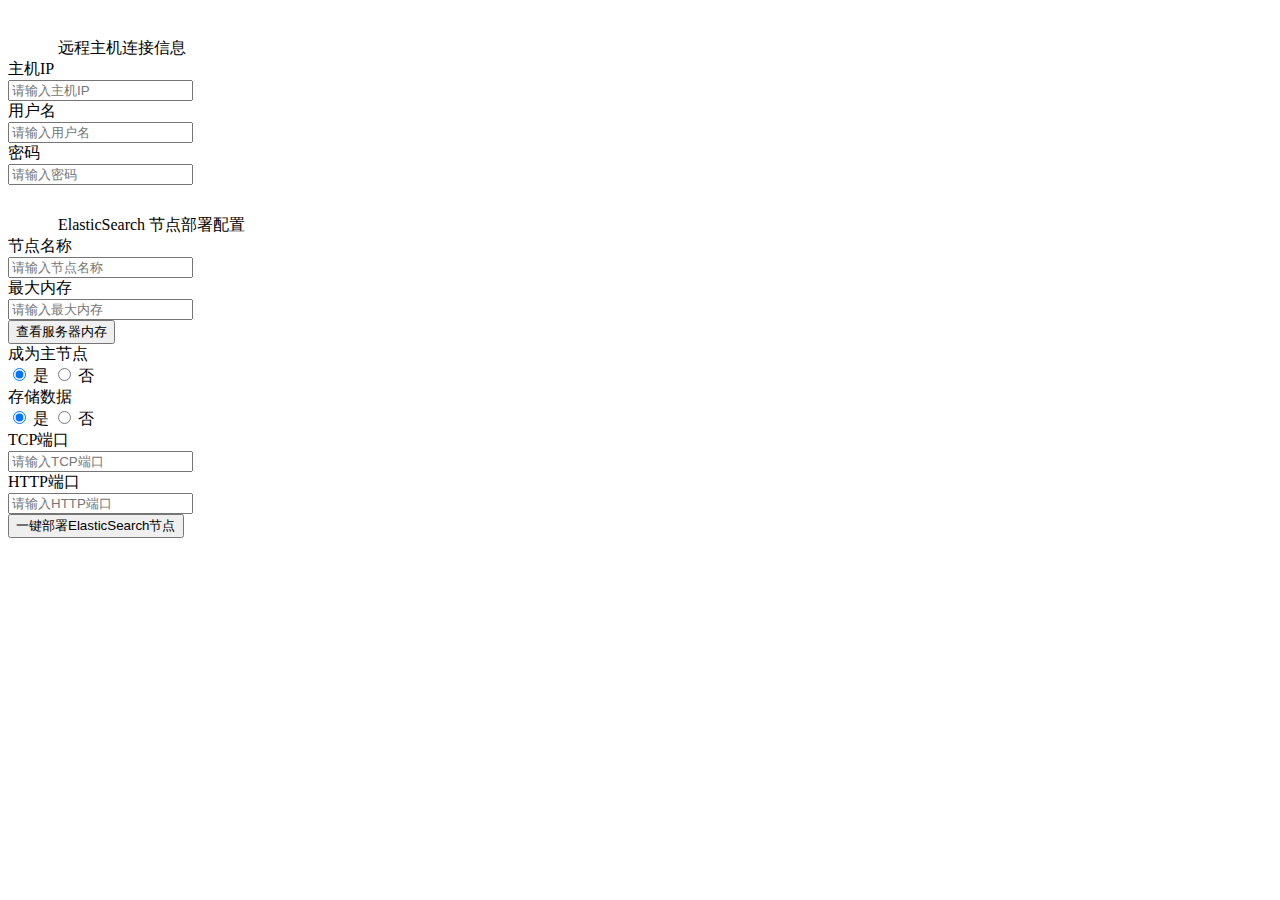
<file: src/main/resources/templates/install.html>
<!--
 * <p>Description: </p>
-->
<!DOCTYPE html>
<html lang="en" xmlns="http://www.w3.org/1999/html">
<head>
    <meta charset="UTF-8"></meta>
    <title>部署安装</title>
    <!-- 部署安装 CSS -->
    <link rel="stylesheet" href="../static/css/install.css"></link>
</head>
<body>
<div>
    <form id="installdata" class="form-horizontal">
        <div id="legend-connect" style="padding-top: 30px">
            <legend class="" style="padding-left: 50px">远程主机连接信息</legend>
        </div>
        <div class="form-group">
            <label for="_host" class="col-sm-1 control-label">主机IP</label>
            <div class="col-sm-3">
                <input type="text" class="form-control" id="_host" name="_host" placeholder="请输入主机IP"></input>
            </div>
            <label for="_username" class="col-sm-1 control-label">用户名</label>
            <div class="col-sm-3">
                <input type="text" class="form-control" id="_username" name="_username" placeholder="请输入用户名"></input>
            </div>
            <label for="_password" class="col-sm-1 control-label">密码</label>
            <div class="col-sm-3">
                <input type="password" class="form-control" id="_password" name="_password" placeholder="请输入密码"></input>
            </div>
        </div>
        <div class="" style="padding-top: 30px">
            <legend class="" style="padding-left: 50px">ElasticSearch 节点部署配置</legend>
        </div>

        <div class="form-group">
            <label for="_nodeName" class="col-sm-2 control-label">节点名称</label>
            <div class="col-sm-3">
                <input type="text" class="form-control" id="_nodeName" name="_nodeName" placeholder="请输入节点名称"></input>
            </div>
            <label for="_memory" class="col-sm-2 control-label">最大内存</label>
            <div class="col-sm-3">
                <input type="text" class="form-control" id="_memory" name="_memory" placeholder="请输入最大内存"></input>
            </div>
            <div class="col-sm-1">
                <button type="button" class="btn pull-right" onclick="get_memory()">查看服务器内存</button>
            </div>
        </div>

        <div class="form-group">
            <label class="col-sm-2 control-label">成为主节点</label>
            <div class="col-sm-3">
                <label class="radio-inline">
                    <input type="radio" name="_nodeMaster" id="_nodeMaster_yes" value="true" checked="checked">
                    是</input>
                </label>
                <label class="radio-inline">
                    <input type="radio" name="_nodeMaster" id="_nodeMaster_no" value="false"> 否</input>
                </label></div>
            <label class="col-sm-2 control-label">存储数据</label>
            <div class="col-sm-3">
                <label class="radio-inline">
                    <input type="radio" name="_noteData" id="_noteData_yes" value="true" checked="checked"> 是</input>
                </label>
                <label class="radio-inline">
                    <input type="radio" name="_noteData" id="_noteData_no" value="false"> 否</input>
                </label></div>
        </div>
        <div class="form-group">
            <label for="_tcpPort" class="col-sm-2 control-label">TCP端口</label>
            <div class="col-sm-3">
                <input type="number" class="form-control" id="_tcpPort" name="_tcpPort" placeholder="请输入TCP端口"></input>
            </div>
            <label for="_httpPort" class="col-sm-2 control-label">HTTP端口</label>
            <div class="col-sm-3">
                <input type="number" class="form-control" id="_httpPort" name="_httpPort" placeholder="请输入HTTP端口"></input>
            </div>
        </div>

        <div class="form-group">
            <div class="col-sm-offset-2 col-sm-12">
                <button type="button" class="btn btn-default" onclick="sublimeData()">一键部署ElasticSearch节点</button>
            </div>
        </div>
    </form>
</div>
<!-- ALL JS -->
<!-- 部署安装 JS -->
<script src="../static/js/install.js"></script>
</body>
</html>
</file>
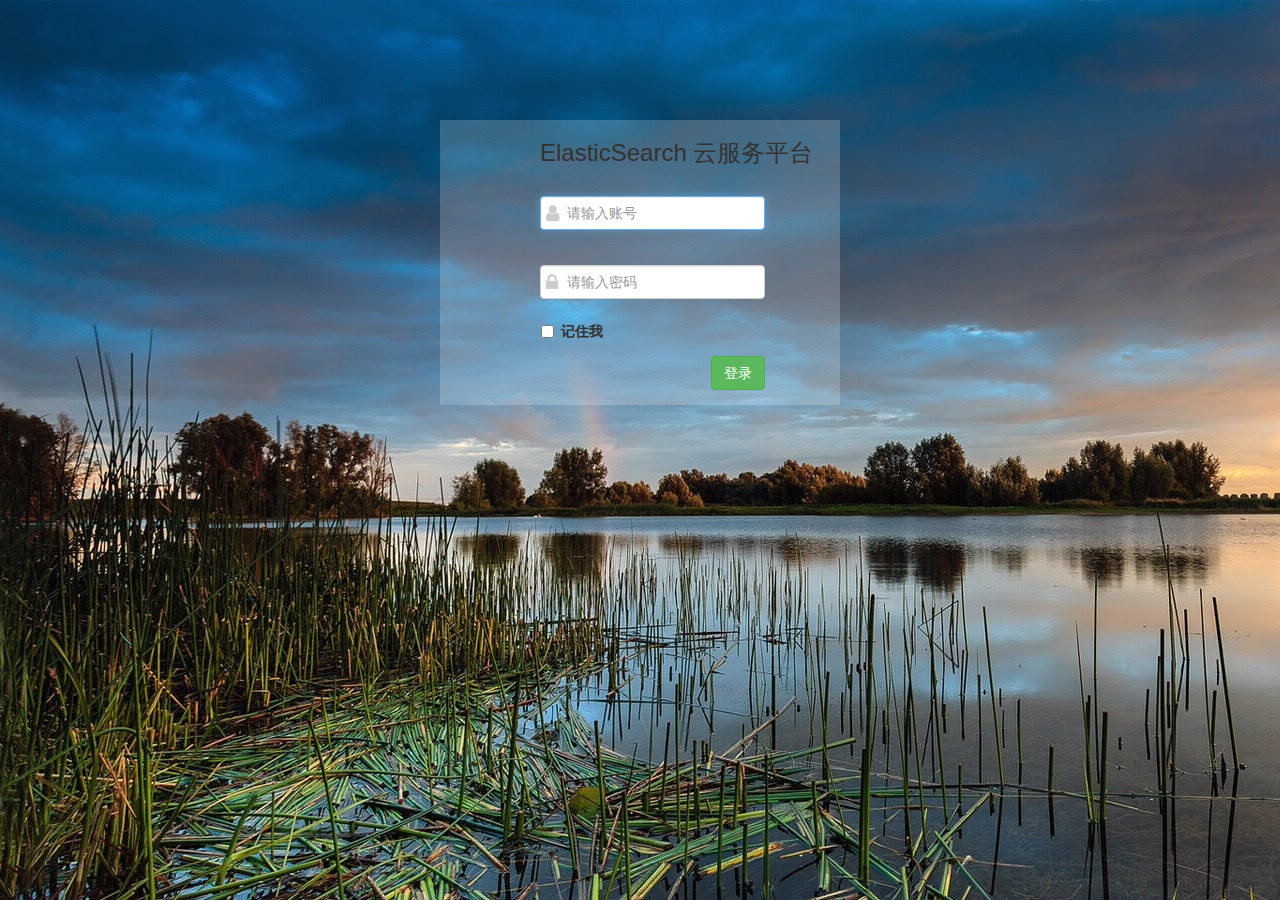
<file: src/main/resources/templates/login.html>
<!--
 * <p>Description: </p>
-->
<!DOCTYPE html>
<html lang="en">
<head>
    <title>login</title>
    <meta charset="UTF-8"></meta>
    <link rel="stylesheet" href="../static/plugin/bootstrap/css/bootstrap.min.css"></link>
    <link rel="stylesheet" href="../static/plugin/font-awesome/css/font-awesome.min.css"></link>
    <link rel="stylesheet" href="../static/plugin/toastr/toastr.min.css"></link>
    <link rel="stylesheet" href="../static/css/login.css"></link>
</head>
<body>
<div class="container">
    <div class="form row">
        <div class="form-horizontal col-md-offset-3" id="login_form">
            <h3 class="form-title">ElasticSearch 云服务平台</h3>
            <div class="col-md-9">
                <div class="form-group">
                    <i class="fa fa-user fa-lg"></i>
                    <input class="form-control required" type="text" placeholder="请输入账号" id="account"
                           name="username" autofocus="autofocus" maxlength="20"></input>
                </div>
                <div class="form-group">
                    <i class="fa fa-lock fa-lg"></i>
                    <input class="form-control required" type="password" placeholder="请输入密码" id="password"
                           name="password" maxlength="8"></input>
                </div>
                <div class="form-group">
                    <label class="checkbox">
                        <input type="checkbox" name="remember" value="1"></input>记住我
                    </label>
                </div>
                <div class="form-group col-md-offset-9">
                    <button type="submit" class="btn btn-success pull-right" onclick="sublimeLogin()">登录</button>
                </div>
            </div>
        </div>
    </div>
</div>
<script src="../static/plugin/jquery/jquery-1.8.3.min.js"></script>
<script src="../static/plugin/bootstrap/js/bootstrap.min.js"></script>
<script src="../static/plugin/toastr/toastr.min.js"></script>
<script src="../static/js/login.js"></script>
</body>
</html>
</file>
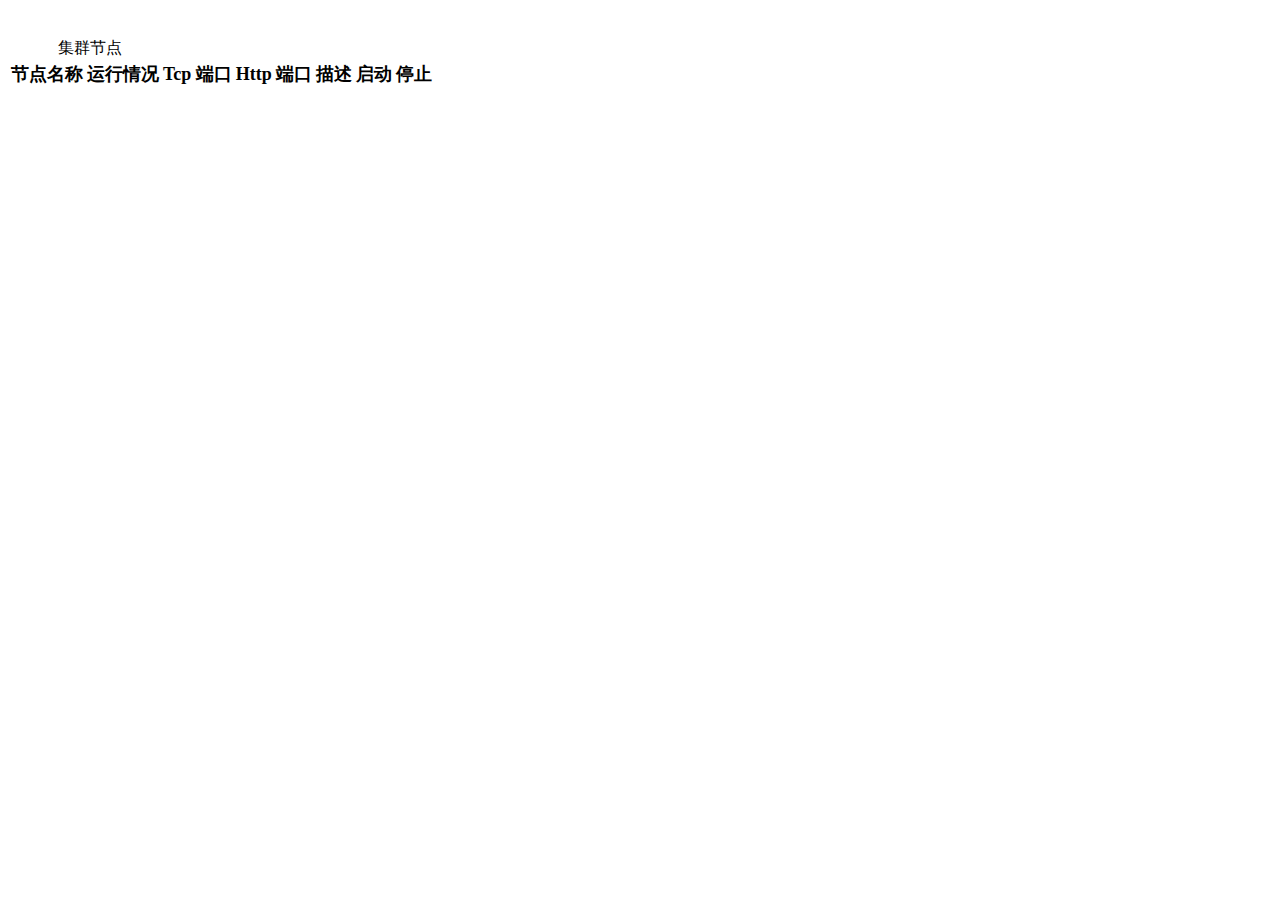
<file: src/main/resources/templates/operation.html>
<!--
 * <p>Description: </p>
-->
<!DOCTYPE html>
<html lang="en">
<head>
    <meta charset="UTF-8"></meta>
    <title>operation</title>
</head>
<body>
<div id="legend-connect" style="padding-top: 30px">
    <legend class="" style="padding-left: 50px">集群节点</legend>
</div>
<table id="mytable" class="table">
    <thead>
    <tr style="font-size: 18px">
        <th>节点名称</th>
        <th>运行情况</th>
        <th>Tcp 端口</th>
        <th>Http 端口</th>
        <th>描述</th>
        <th>启动</th>
        <th>停止</th>
    </tr>
    </thead>
    <tbody>
    </tbody>
</table>
<script src="../static/js/operation.js"></script>
</body>
</html>
</file>
<file: src/main/resources/static/css/install.css>
/**
 * <p>Description: 部署安装 CSS </p>
 */
</file>
<file: src/main/resources/static/css/login.css>
/** 
 * <p>Description: </p>
 */
body {
    background: url("../assets/img/login-backimg-1.jpg");
    animation-name: myfirst;
    /*变换时间*/
    animation-duration: 30s;
    /*动画开始时间*/
    animation-delay: 5ms;
    /*下一周期循环播放*/
    animation-iteration-count: infinite;
    /*动画开始运行*/
    animation-play-state: running;
}

@keyframes myfirst {
    0% {
        background: url("../assets/img/login-backimg-1.jpg");
    }
    34% {
        background: url("../assets/img/login-backimg-2.jpg");
    }
    67% {
        background: url("../assets/img/login-backimg-3.jpg");
    }
    100% {
        background: url("../assets/img/login-backimg-4.jpg");
    }
}

.form {
    background: rgba(255, 255, 255, 0.2);
    width: 400px;
    margin: 120px auto;
}

/*阴影*/
.fa {
    display: inline-block;
    top: 27px;
    left: 6px;
    position: relative;
    color: #ccc;
}

input[type="text"], input[type="password"] {
    padding-left: 26px;
}

.checkbox {
    padding-left: 21px;
}
</file>
